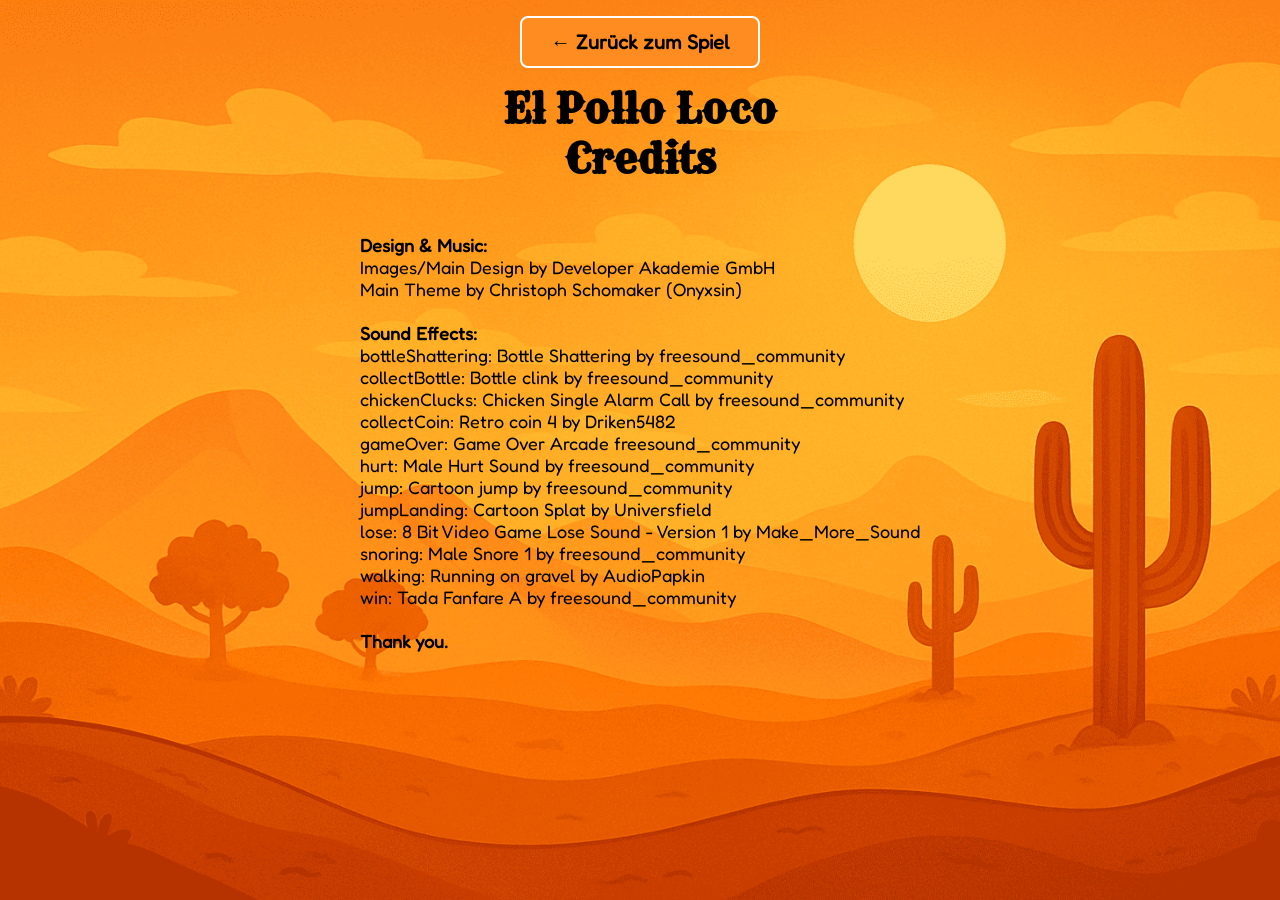
<file: credits.html>
<!doctype html>
<html lang="de">
  <head>
    <meta charset="UTF-8" />
    <meta name="viewport" content="width=device-width, initial-scale=1.0" />
    <title>Credits</title>

    <link rel="icon" type="image/x-icon" href="./img/Favicon.png" />
    <link rel="stylesheet" href="./style.css" />
    <link rel="stylesheet" href="./styles/fonts.css" />
  </head>
  <body>
    <a href="./index.html" class="button back_button"> ← Zurück zum Spiel </a>

    <h1>El Pollo Loco <br> Credits</h1>
    <section class="padding24px">
      <p>
        <strong>Design & Music:</strong><br />
        Images/Main Design by Developer Akademie GmbH <br />
        Main Theme by Christoph Schomaker (Onyxsin)<br /><br />

        <strong> Sound Effects:</strong><br />
        bottleShattering: Bottle Shattering by freesound_community<br />
        collectBottle: Bottle clink by freesound_community <br />
        chickenClucks: Chicken Single Alarm Call by freesound_community <br />
        collectCoin: Retro coin 4 by Driken5482 <br />
        gameOver: Game Over Arcade freesound_community <br />
        hurt: Male Hurt Sound by freesound_community <br />
        jump: Cartoon jump by freesound_community <br />
        jumpLanding: Cartoon Splat by Universfield <br />
        lose: 8 Bit Video Game Lose Sound - Version 1 by Make_More_Sound <br>
        snoring: Male Snore 1 by freesound_community <br />
        walking: Running on gravel by AudioPapkin <br />
        win: Tada Fanfare A by freesound_community <br>
        <br />
        <strong>Thank you.</strong>
      </p>
    </section>
  </body>
</html>
</file>
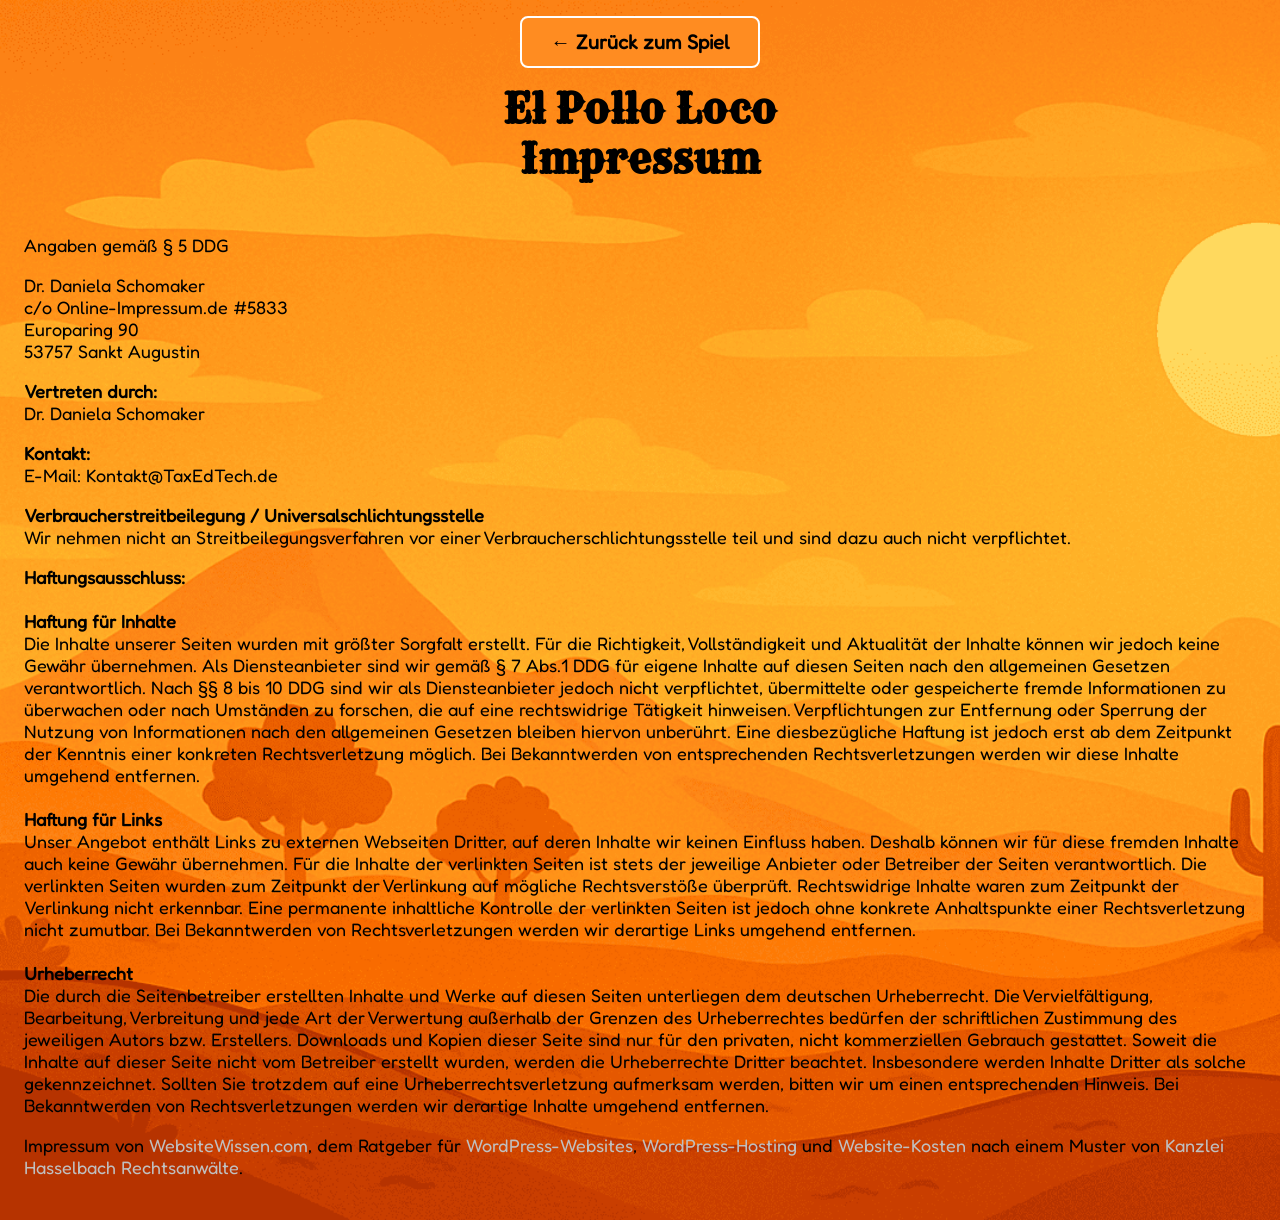
<file: impressum.html>
<!doctype html>
<html lang="de">
  <head>
    <meta charset="UTF-8" />
    <meta name="viewport" content="width=device-width, initial-scale=1.0" />
    <title>Impressum</title>

    <link rel="icon" type="image/x-icon" href="./img/Favicon.png" />
    <link rel="stylesheet" href="./style.css" />
    <link rel="stylesheet" href="./styles/fonts.css" />
  </head>

  <body>
    <a href="./index.html" class="button back_button"> ← Zurück zum Spiel </a>
    <div class="content_container">
      <h1>
        El Pollo Loco <br />
        Impressum
      </h1>

      <section class="padding24px">
        <p>Angaben gemäß § 5 DDG</p>
        <p>
          Dr. Daniela Schomaker<br />
          c/o Online-Impressum.de #5833 <br />
          Europaring 90 <br />
          53757 Sankt Augustin <br />
        </p>
        <p>
          <strong>Vertreten durch: </strong><br />
          Dr. Daniela Schomaker<br />
        </p>
        <p>
          <strong>Kontakt:</strong> <br />
          E-Mail:
          <a class="email" href="mailto:Kontakt@TaxEdTech.de"
            >Kontakt@TaxEdTech.de</a
          >
        </p>
        <p>
          <strong
            >Verbraucherstreitbeilegung / Universalschlichtungsstelle</strong
          >
          <br />Wir nehmen nicht an Streitbeilegungsverfahren vor einer
          Verbraucherschlichtungsstelle teil und sind dazu auch nicht
          verpflichtet.
        </p>
        <p>
          <strong>Haftungsausschluss: </strong> <br /><br />
          <strong>Haftung für Inhalte</strong><br />
          Die Inhalte unserer Seiten wurden mit größter Sorgfalt erstellt. Für
          die Richtigkeit, Vollständigkeit und Aktualität der Inhalte können wir
          jedoch keine Gewähr übernehmen. Als Diensteanbieter sind wir gemäß § 7
          Abs.1 DDG für eigene Inhalte auf diesen Seiten nach den allgemeinen
          Gesetzen verantwortlich. Nach §§ 8 bis 10 DDG sind wir als
          Diensteanbieter jedoch nicht verpflichtet, übermittelte oder
          gespeicherte fremde Informationen zu überwachen oder nach Umständen zu
          forschen, die auf eine rechtswidrige Tätigkeit hinweisen.
          Verpflichtungen zur Entfernung oder Sperrung der Nutzung von
          Informationen nach den allgemeinen Gesetzen bleiben hiervon unberührt.
          Eine diesbezügliche Haftung ist jedoch erst ab dem Zeitpunkt der
          Kenntnis einer konkreten Rechtsverletzung möglich. Bei Bekanntwerden
          von entsprechenden Rechtsverletzungen werden wir diese Inhalte
          umgehend entfernen.<br /><br />
          <strong>Haftung für Links</strong><br />
          Unser Angebot enthält Links zu externen Webseiten Dritter, auf deren
          Inhalte wir keinen Einfluss haben. Deshalb können wir für diese
          fremden Inhalte auch keine Gewähr übernehmen. Für die Inhalte der
          verlinkten Seiten ist stets der jeweilige Anbieter oder Betreiber der
          Seiten verantwortlich. Die verlinkten Seiten wurden zum Zeitpunkt der
          Verlinkung auf mögliche Rechtsverstöße überprüft. Rechtswidrige
          Inhalte waren zum Zeitpunkt der Verlinkung nicht erkennbar. Eine
          permanente inhaltliche Kontrolle der verlinkten Seiten ist jedoch ohne
          konkrete Anhaltspunkte einer Rechtsverletzung nicht zumutbar. Bei
          Bekanntwerden von Rechtsverletzungen werden wir derartige Links
          umgehend entfernen.<br /><br />
          <strong>Urheberrecht</strong><br />
          Die durch die Seitenbetreiber erstellten Inhalte und Werke auf diesen
          Seiten unterliegen dem deutschen Urheberrecht. Die Vervielfältigung,
          Bearbeitung, Verbreitung und jede Art der Verwertung außerhalb der
          Grenzen des Urheberrechtes bedürfen der schriftlichen Zustimmung des
          jeweiligen Autors bzw. Erstellers. Downloads und Kopien dieser Seite
          sind nur für den privaten, nicht kommerziellen Gebrauch gestattet.
          Soweit die Inhalte auf dieser Seite nicht vom Betreiber erstellt
          wurden, werden die Urheberrechte Dritter beachtet. Insbesondere werden
          Inhalte Dritter als solche gekennzeichnet. Sollten Sie trotzdem auf
          eine Urheberrechtsverletzung aufmerksam werden, bitten wir um einen
          entsprechenden Hinweis. Bei Bekanntwerden von Rechtsverletzungen
          werden wir derartige Inhalte umgehend entfernen.
        </p>
        <p>
          Impressum von
          <a href="https://websitewissen.com" rel="dofollow"
            >WebsiteWissen.com</a
          >, dem Ratgeber für
          <a
            href="https://websitewissen.com/wordpress-website-erstellen"
            rel="dofollow"
            >WordPress-Websites</a
          >,
          <a
            href="https://websitewissen.com/wordpress-hosting-vergleich"
            rel="dofollow"
            >WordPress-Hosting</a
          >
          und
          <a href="https://websitewissen.com/website-kosten" rel="dofollow"
            >Website-Kosten</a
          >
          nach einem Muster von
          <a href="https://www.kanzlei-hasselbach.de/" rel="dofollow"
            >Kanzlei Hasselbach Rechtsanwälte</a
          >.
        </p>
      </section>
    </div>
  </body>
</html>
</file>
<file: style.css>
/* ================================================= */
/* Base                                               */
/* ================================================= */

body {
  margin: 0;
  min-height: 100vh;
  display: flex;
  flex-direction: column;
  align-items: center;
  background-image: url("img/5_background/desert.png");
  background-size: cover;
  font-family: "Fredoka", sans-serif;
}

canvas {
  background-color: black;
  display: block;
}

h1 {
  font-family: "Rye", serif;
  font-size: 40px;
  margin-top: 16px;
  margin-bottom: 8px;
  text-align: center;
}

h2 {
  font-size: 28px;
  margin: 0;
}

p {
  font-size: 18px;
}

a {
  color: rgb(192, 192, 192);
  text-decoration: none;
  text-align: center;
}

/* ================================================= */
/* Layout Containers                                  */
/* ================================================= */

.game_screen {
  position: relative;
  width: 100%;
  max-width: 720px;
  aspect-ratio: 720 / 480;
  display: flex;
  justify-content: center;
  align-items: center;
}

.game_wrapper {
  position: relative;
  display: block;
}

.content_container {
  max-width: 1440px;
  padding: 0;
  margin: 0 auto;
}

/* ================================================= */
/* Rotate Overlay                                     */
/* ================================================= */

.rotate_overlay {
  position: fixed;
  inset: 0;
  background-color: black;
  z-index: 9999;
  display: none;
  justify-content: center;
  align-items: center;
}

.rotate_overlay_img {
  max-width: 80%;
  max-height: 80%;
}

/* ================================================= */
/* Start Screen                                       */
/* ================================================= */

.start_screen {
  position: absolute;
  top: 0;
  left: 0;
  width: 720px;
  height: 480px;
  z-index: 10;
  display: flex;
  flex-direction: column;
  justify-content: space-between;
  align-items: center;
  background-color: black;
}

.start_screen_img {
  width: 100%;
  height: 100%;
  object-fit: cover;
}

.start_screen_actions {
  position: absolute;
  bottom: 24px;
  left: 50%;
  transform: translateX(-50%);
  z-index: 11;
  display: flex;
  flex-direction: column;
  gap: 12px;
  align-items: center;
}

.start_screen_actions .button {
  position: static;
  width: 180px;
}

/* ================================================= */
/* Controls Overlay                                   */
/* ================================================= */

.controls_overlay {
  position: absolute;
  inset: 0;
  background: rgba(0, 0, 0, 0.75);
  display: flex;
  justify-content: center;
  align-items: center;
  z-index: 20;
}

.controls_card {
  position: relative;
  width: 280px;
  max-width: calc(100% - 48px);
  background: rgba(0, 0, 0, 0.55);
  border: 2px solid white;
  border-radius: 12px;
  padding: 20px 20px 16px 0px;
  text-align: center;
  color: white;
  display: flex;
  flex-direction: column;
  align-items: center;
}

.controls_close {
  position: absolute;
  top: 16px;
  right: 16px;
  width: 36px;
  height: 36px;
  border-radius: 10px;
  border: 2px solid white;
  background: rgba(255, 140, 33, 1);
  color: black;
  font-size: 20px;
  font-weight: bold;
  cursor: pointer;
}

.controls_close:hover {
  transform: scale(1.04);
}

.controls_close:active {
  transform: scale(0.98);
}

.controls_list {
  list-style: none;
  margin: 16px 0 0 0;
  padding: 0;
  text-align: left;
  font-size: 18px;
}

.controls_list li {
  padding: 8px 0;
}

/* ================================================= */
/* Sound Control                                      */
/* ================================================= */

.soundbar {
  position: absolute;
  top: 20px;
  left: 50%;
  transform: translateX(-50%);
  z-index: 5;
  border: none;
}

.soundbar button {
  background-color: transparent;
  border: none;
  cursor: pointer;
}

.soundbar button:focus {
  outline: none;
}

.soundbar img {
  height: 40px;
  width: 40px;
  border: 2px solid white;
  border-radius: 90px;
  transition: transform 0.1s ease;
}

/* ================================================= */
/* End Screen                                         */
/* ================================================= */

.endscreen {
  position: absolute;
  inset: 0;
  background: rgba(0, 0, 0, 0.75);
  z-index: 10;
  overflow: hidden;
}

#endscreen_img {
  position: absolute;
  inset: 0;
  width: 100%;
  height: 100%;
  object-fit: cover;
  object-position: center;
  z-index: 0;
  display: block;
}

.endscreen_links {
  position: absolute;
  z-index: 1;
}

.endscreen_top_buttons {
  position: absolute;
  top: 16px;
  left: 0;
  right: 0;
  display: flex;
  justify-content: center;
  gap: 40px;
  flex-wrap: wrap;
  z-index: 1;
}

.endscreen_top_buttons .button {
  position: static;
  width: 160px;
}

.endscreen_links {
  position: absolute;
  bottom: 16px;
  left: 0;
  right: 0;
  display: flex;
  justify-content: center;
  gap: 40px;
  flex-wrap: wrap;
  padding: 0 16px;
}

.endscreen_links .button {
  position: static;
  width: 160px;
}

/* ================================================= */
/* Buttons                                            */
/* ================================================= */

.button:hover,
.soundbar img:hover {
  transform: scale(1.04);
}

.button:active,
.soundbar img:active {
  transform: scale(0.98);
}

.start_game:hover,
.endscreen_restart:hover {
  transform: translateX(-50%) scale(1.04);
}

.start_game:active,
.endscreen_restart:active {
  transform: translateX(-50%) scale(0.98);
}

.button {
  position: absolute;
  width: 160px;
  box-sizing: border-box;
  background-color: rgb(255, 140, 33);
  color: black;
  border: 2px solid white;
  border-radius: 8px;
  font-family: "Fredoka", sans-serif;
  font-size: 20px;
  font-weight: bold;
  cursor: pointer;
  padding: 12px 24px;
  text-decoration: none;
  display: inline-block;
  white-space: nowrap;
}

.back_button {
  position: relative;
  margin-top: 16px;
  width: 240px;
  text-align: center;
}

.start_game {
  top: 16px;
  left: 50%;
  transform: translateX(-50%);
}

/* ================================================= */
/* Mobile Controls                                    */
/* ================================================= */

.controls_mobile {
  position: absolute;
  inset: 0;
  pointer-events: none;
  z-index: 20;
  display: none;
  justify-content: space-between;
  align-items: flex-end;
  padding: 8px 16px;
}

.controls_mobile_left,
.controls_mobile_right {
  display: flex;
  gap: 16px;
  pointer-events: auto;
}

.button_mobile {
  width: 60px;
  height: 60px;
  border-radius: 50%;
  border: 2px solid white;
  background: rgba(255, 140, 33, 0.9);
  display: flex;
  align-items: center;
  justify-content: center;
  user-select: none;
  -webkit-user-select: none;
  -webkit-touch-callout: none;
}

.button_mobile img {
  width: 70%;
  height: 70%;
  user-select: none;
  -webkit-user-select: none;
  -webkit-touch-callout: none;
}

/* ================================================= */
/* Utility                                            */
/* ================================================= */

.d_none {
  display: none;
}

.padding24px {
  padding: 24px;
}

.email {
  color: black;
}

/* ================================================= */
/* Touch Devices                                      */
/* ================================================= */

@media (pointer: coarse) and (max-width: 1400px) {
  body.game_running .controls_mobile {
    display: flex;
  }
}

/* ================================================= */
/* Phone Portrait                                     */
/* ================================================= */

@media (pointer: coarse) and (orientation: portrait) {
  .rotate_overlay {
    display: flex;
  }

  .game_screen {
    display: none;
  }

  .game-title {
    display: none;
  }
}

/* ================================================= */
/* Phone Landscape (Small Devices)                    */
/* ================================================= */

@media (pointer: coarse) and (orientation: landscape) and (max-height: 500px) {
  .rotate_overlay {
    display: none;
  }

  .game-title {
    display: none;
  }

  .page_game {
    overflow: hidden;
    height: 100dvh;
    min-height: 100dvh;
  }

  .game_screen {
    width: 100vw;
    height: 100dvh;
    max-width: none;
    max-height: none;
    aspect-ratio: auto;
    display: flex;
    justify-content: center;
    align-items: center;
  }

  .game_wrapper {
    height: 100%;
  }

  canvas {
    height: 100%;
    width: auto;
    display: block;
  }

  .start_screen,
  .endscreen {
    width: 100%;
    height: 100%;
  }

  .start_screen_img {
    width: 100%;
    height: 100%;
    object-fit: contain;
    object-position: center;
    display: block;
  }

  #endscreen_img {
    width: 100%;
    height: 100%;
    object-fit: cover;
    object-position: center;
    display: block;
  }
}

/* ================================================= */
/* Tablet Landscape                                   */
/* ================================================= */

@media (pointer: coarse) and (max-width: 1400px) and (orientation: landscape) and (min-height: 600px) {
  .page_game {
    overflow: hidden;
  }

  .game_screen {
    width: 100vw;
    display: flex;
    justify-content: center;
    align-items: center;
  }

  .game_wrapper {
    height: min(65vh, 480px);
  }

  canvas {
    height: 100%;
    width: auto;
    display: block;
  }

  .start_screen,
  .endscreen {
    width: 100%;
    height: 100%;
  }

  .start_screen_img {
    width: 100%;
    height: 100%;
    object-fit: contain;
    object-position: center;
    display: block;
  }

  #endscreen_img {
    width: 100%;
    height: 100%;
    object-fit: cover;
    object-position: center;
    display: block;
  }

  body.game_running .controls_mobile {
    position: fixed;
    bottom: 40px;
    left: 0;
    right: 0;
    display: flex;
    justify-content: space-between;
    padding: 0 60px;
    pointer-events: none;
    z-index: 999;
  }

  body.game_running .controls_mobile_left,
  body.game_running .controls_mobile_right {
    pointer-events: auto;
    gap: 28px;
  }

  body.game_running .button_mobile {
    width: 80px;
    height: 80px;
  }
}
</file>
<file: styles/fonts.css>
/* rye-regular - latin */
@font-face {
  font-display: swap; /* Check https://developer.mozilla.org/en-US/docs/Web/CSS/@font-face/font-display for other options. */
  font-family: 'Rye';
  font-style: normal;
  font-weight: 400;
  src: url('../fonts/rye-v17-latin-regular.woff2') format('woff2'), /* Chrome 36+, Opera 23+, Firefox 39+, Safari 12+, iOS 10+ */
       url('../fonts/rye-v17-latin-regular.ttf') format('truetype'); /* Chrome 4+, Firefox 3.5+, IE 9+, Safari 3.1+, iOS 4.2+, Android Browser 2.2+ */
}

/* fredoka-regular - latin */
@font-face {
  font-display: swap; /* Check https://developer.mozilla.org/en-US/docs/Web/CSS/@font-face/font-display for other options. */
  font-family: 'Fredoka';
  font-style: normal;
  font-weight: 400;
  src: url('../fonts/fredoka-v17-latin-regular.woff2') format('woff2'), /* Chrome 36+, Opera 23+, Firefox 39+, Safari 12+, iOS 10+ */
       url('../fonts/fredoka-v17-latin-regular.ttf') format('truetype'); /* Chrome 4+, Firefox 3.5+, IE 9+, Safari 3.1+, iOS 4.2+, Android Browser 2.2+ */
}
</file>
